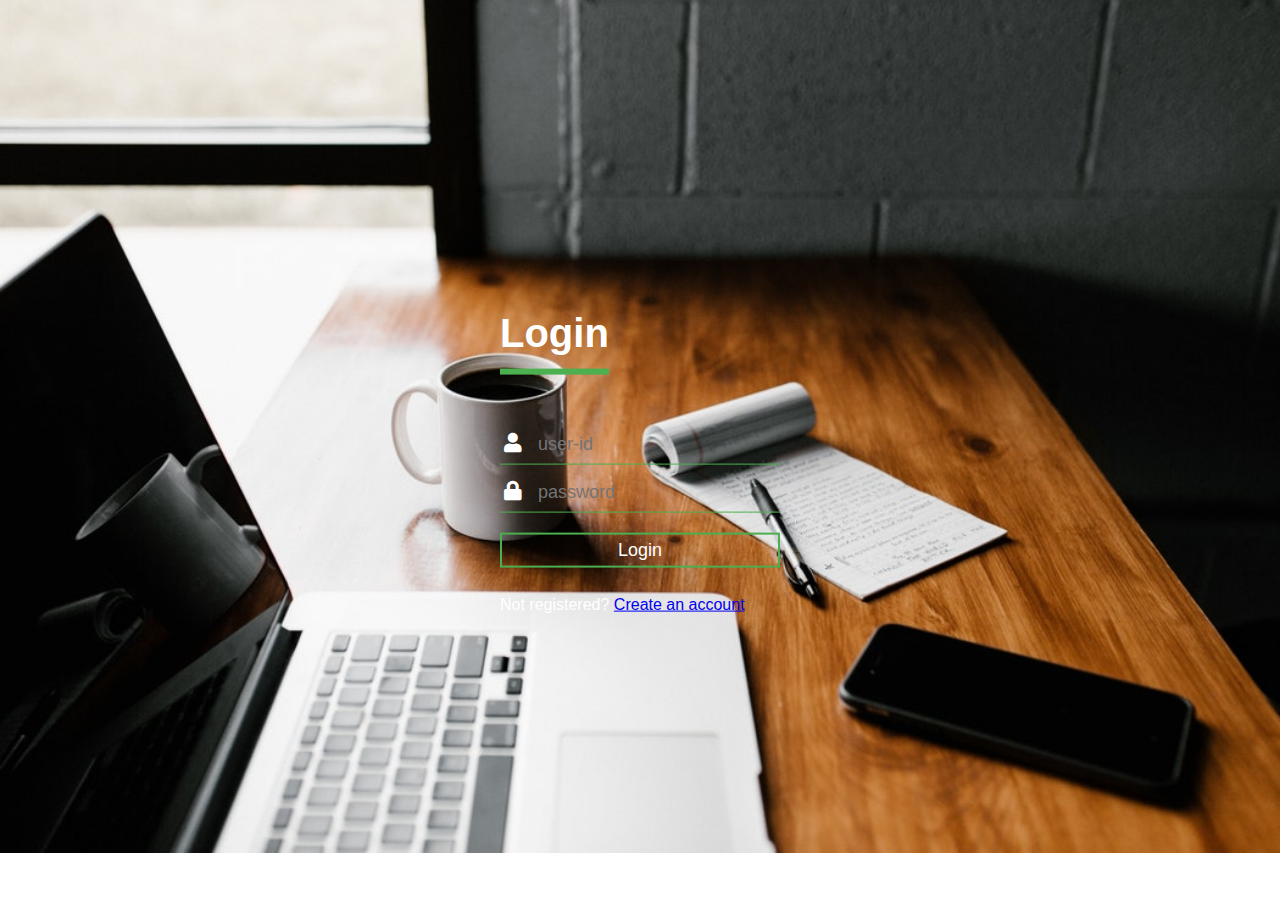
<file: index.html>
<!DOCTYPE html>
<html  lang="en" dir="ltr">
<head>
	 <meta charset="utf-8">
     <title>Log In</title>
	<link rel="stylesheet" type="text/css" href="login.css">
	<script src="login.js"></script>
<style>
body{
  margin: 0;
  padding: 0;
  font-family: sans-serif;
  background: url(hi2.jpg) no-repeat;
  background-size:cover;
}</style>
</head>
<body>
 <form class="login-form" name="formReg" onsubmit="validateLogForm();" action="login.php" method="post">
	<div class="login-page">
		 <h1>Login</h1>
	      <div class="textbox">
		 <i class="fas fa-user"></i>
		  <input name="uid" type="text" placeholder="user-id" required="Enter user-id"/>
		</div>
		<div class="textbox">
            <i class="fas fa-lock"></i>
            <input name="pwd" type="password" placeholder="password" required/>
        </div>
 <input type="Submit" class="btn" value="Login">
		  <p class="message">Not registered? <a href="register.html">Create an account</a></p>
	</div>
  </form>
</body>
</file>
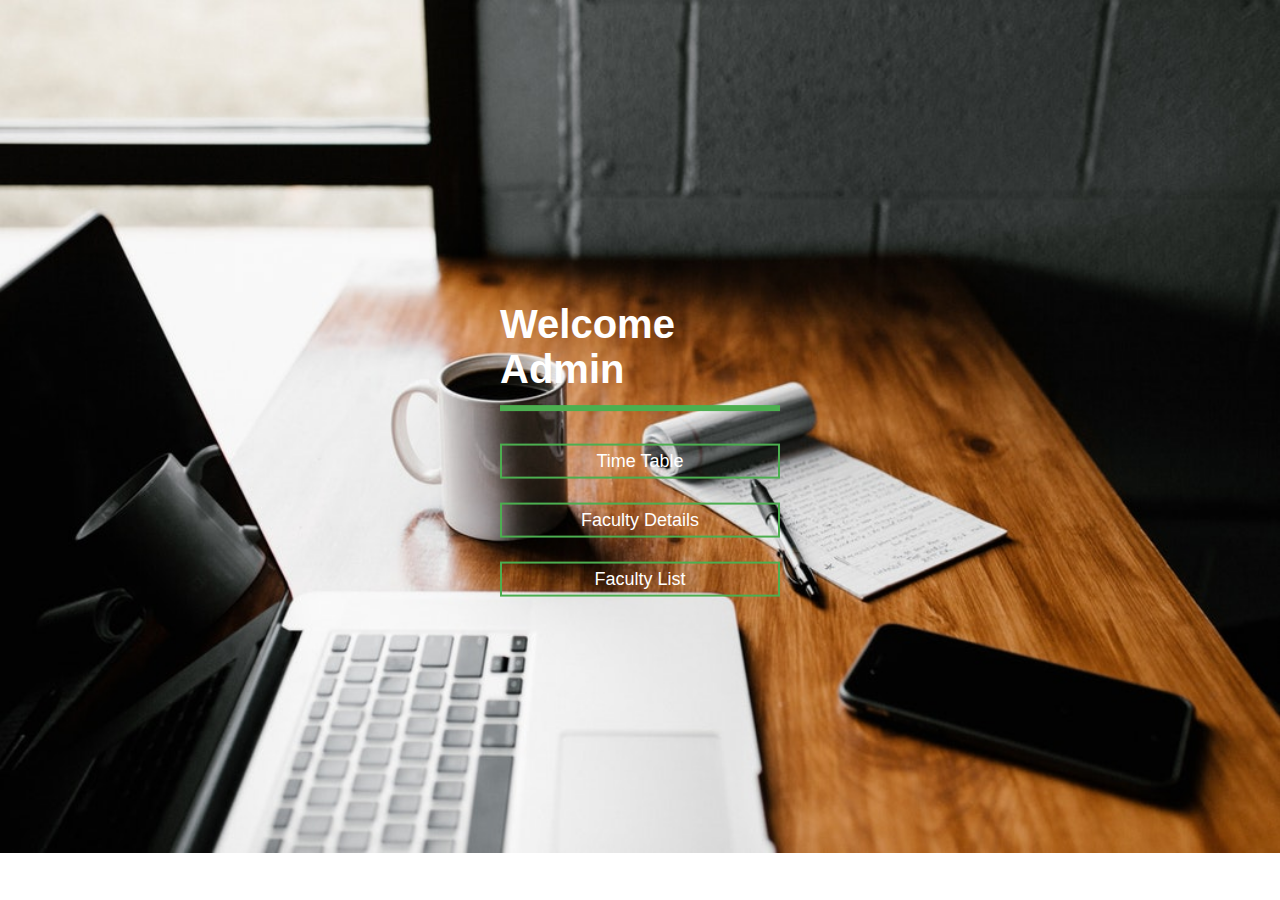
<file: admintype.html>
<!DOCTYPE html>
<html>
<head>
	<meta charset="utf-8">
	<link rel="stylesheet" type="text/css" href="login.css">
<style>
body{
  margin: 0;
  padding: 0;
  font-family: sans-serif;
  background: url(hi2.jpg) no-repeat;
  background-size: cover;
}</style>
</head>
<body>
	<form method="post" action="">
    <div class="login-page">
	<h1 >Welcome Admin</h1>
	
	  <div class="login-page" style="float:left;position:relative;top:50%;left:50%">
		 <input  type="Submit" formaction="admin.html" class="btn"  value="Time Table"></form>
	  </div>
	
	  <div class="login-page" style="float:right;position:relative;top:50%;right:25%">
		 <input type="Submit" formaction="faculty.html" class="btn"  value="Faculty Details"></form>
		</div>
		<div class="login-page" style="float:right;position:relative;top:50%;right:25%">
		 <input type="Submit" formaction="list.php" class="btn"  value="Faculty List"></form>
		</div>
	</div>
</form>
</body>
</html>
</file>
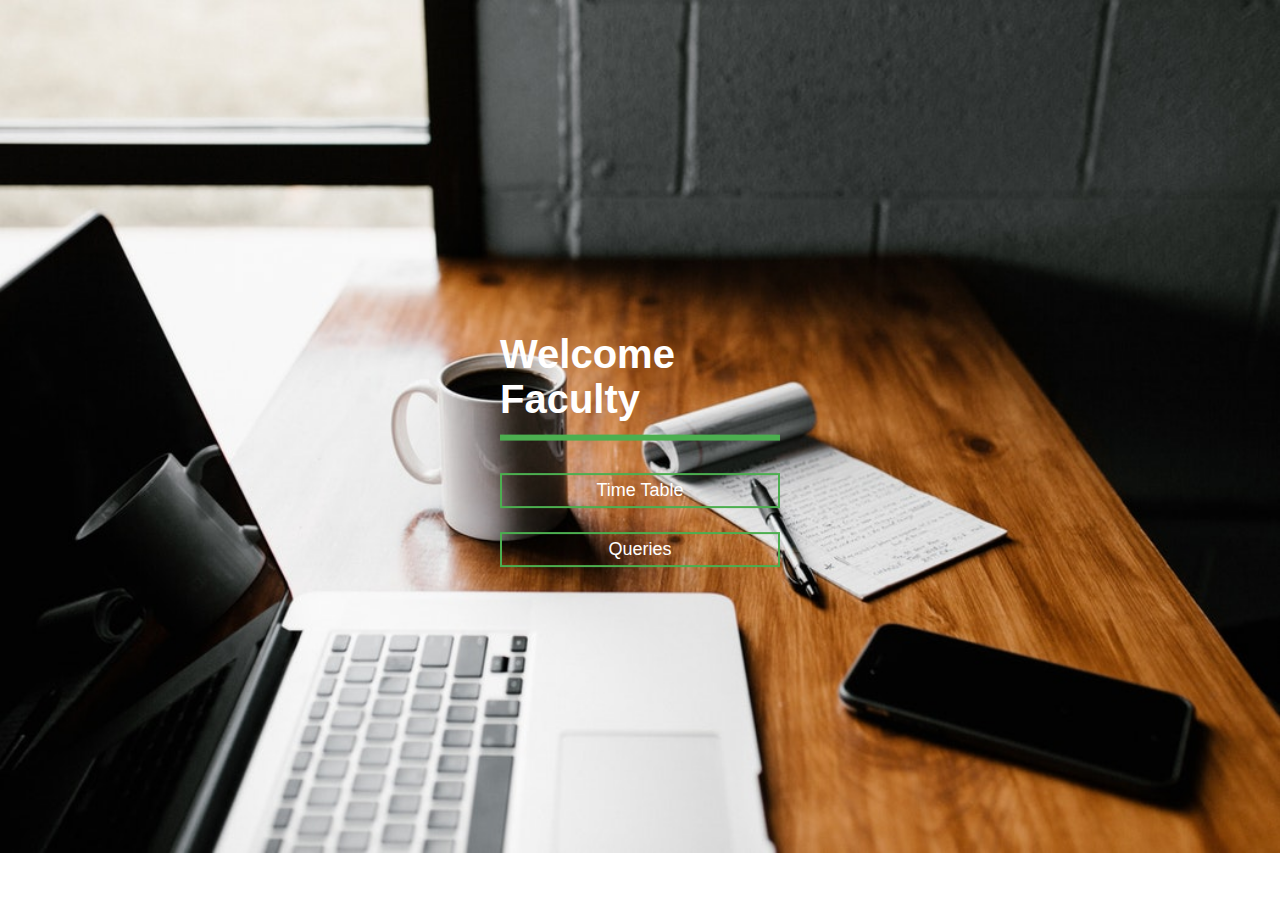
<file: facultyview.html>
<!DOCTYPE html>
<html>
<head>
	<meta charset="utf-8">
	<link rel="stylesheet" type="text/css" href="login.css">
<style>
body{
  margin: 0;
  padding: 0;
  font-family: sans-serif;
  background: url(hi2.jpg) no-repeat;
  background-size:cover;
}</style>
</head>
<body>
	<form method="post" action="">
    <div class="login-page">
	<h1 >Welcome Faculty</h1>
	
	  <div class="login-page" style="float:left;position:relative;top:50%;left:50%">
		 <input  type="Submit" formaction="display.php" class="btn"  value="Time Table"></form>
	  </div>
	
	  <div class="login-page" style="float:right;position:relative;top:70%;right:25%">
		 <input type="Submit" formaction="queries.html" class="btn"  value="Queries"></form>
		</div>
	</div>
</form>
</body>
</html>
</file>
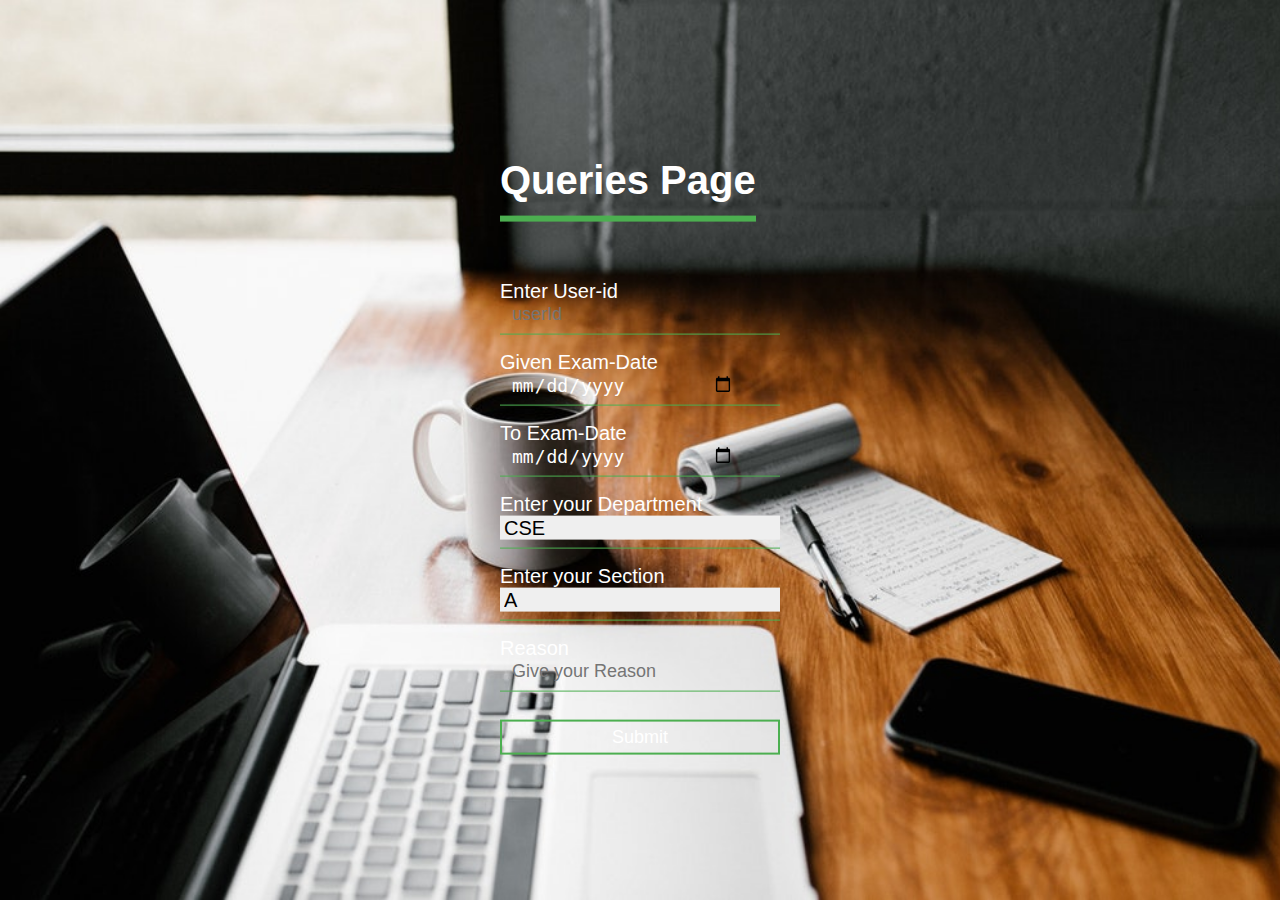
<file: queries.html>
<html>
<head>
	<link rel="stylesheet" type="text/css" href="login.css">
	<script type="text/javascript">
	function checkForm(form)
	{
	 if(form.edate.value == form.tdate.value) {
		 alert("Error: given date and to date  must not be same");
			return false;
		}
	}
	</script>
<body>
	<div class="login-page">
		<h1>Queries Page</h1>
		<form action="queries.php" method="POST" onsubmit="return checkForm(this);">
			<div class="textbox">
Enter User-id<input name="uid" type="text" placeholder="userId" maxlength="10" size="16" required>
</div>
 <div class="textbox">Given Exam-Date<input type="date" id="date" name="edate" required></div>
  <div class="textbox">To Exam-Date<input type="date" id="date" name="tdate" required></div>
<div class="textbox">
Enter your Department
<select name="dept" required>
<option value="CSE">CSE</option>
<option value="IT">IT</option>
<option value="MECH">MECH</option>
<option value="EEE">EEE</option>
<option value="ECE">ECE</option>
<option value="CIV">CIV</option>
<option value="CHEM">CHEM</option>
</select>
</div>
<div class="textbox">
	Enter your Section
	<select name="section" required>
		<option value="A">A</option>
		<option value="B">B</option>
		<option value="C">C</option>
	</select>
</div>
<div class="textbox">
	Reason<input name="re" type="text" placeholder="Give your Reason" required>
</div>
<p align="center"><input type="submit" id="submit" class="btn" name="submit" value="Submit">
</form>
	  </div>
	</div>
</body>
</file>
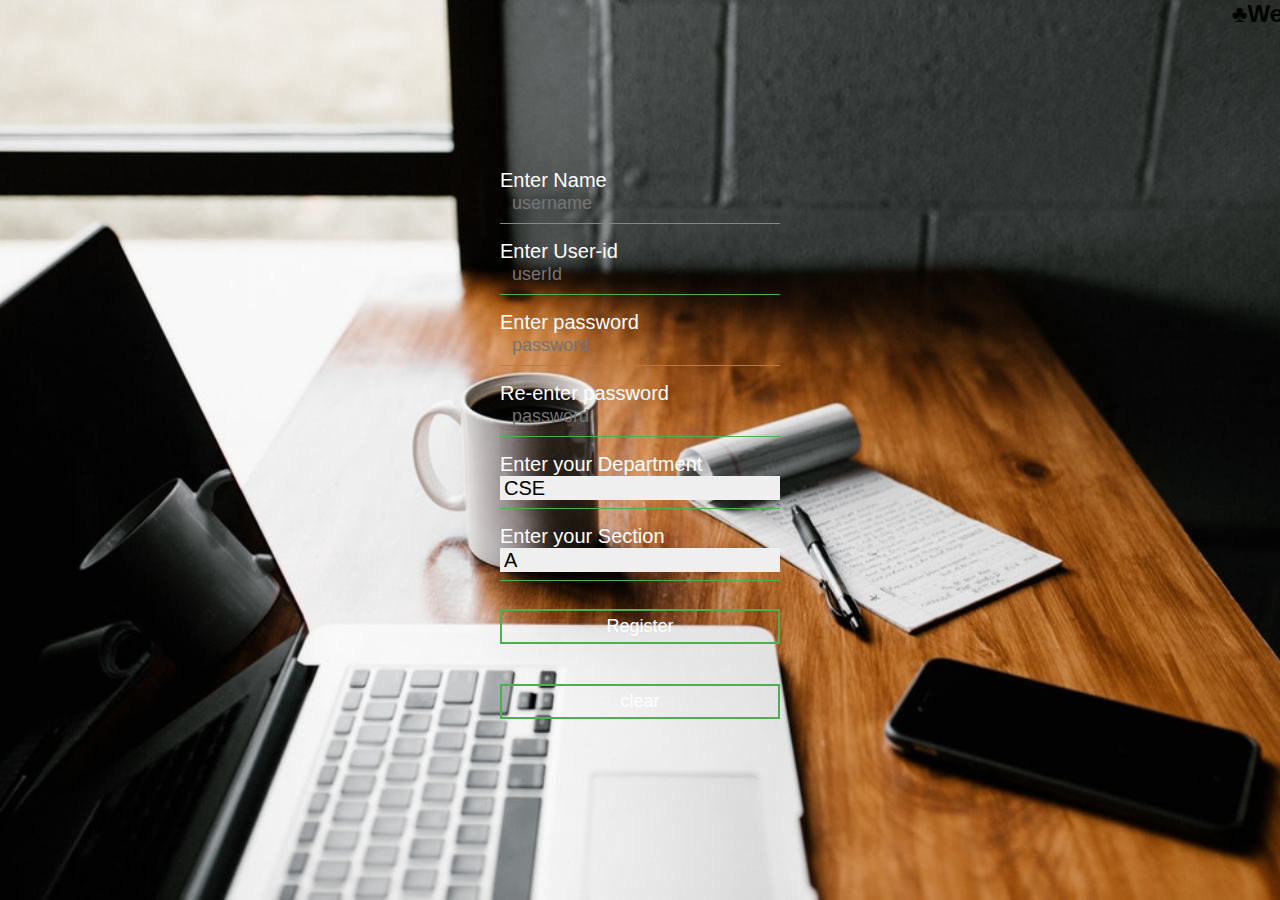
<file: register.html>
<html>
<head>
	<title>register</title>
	<link rel="stylesheet" type="text/css" href="login.css">
	<script type="text/javascript">
	function checkForm(form)
	{
	 if(form.pwd.value != form.repwd.value) {
		 alert("Error: Password and Confirm Password must be same");
			return false;
		}
	}
	</script>
</head>
<body>
 
<h2><marquee>&clubs;Welcome to Registration Section&clubs;</marquee></h2>
	<div class="login-page">
		<form action="index.php" method="POST" onsubmit="return checkForm(this);">
			<div class="textbox">
Enter Name<input name="uname" type="text" placeholder="username" maxlength="32" size="16" required>
</div>
<div class="textbox">
Enter User-id<input name="uid" type="text" placeholder="userId" maxlength="10" size="16" required>
</div>
<div class="textbox">
Enter password<input name="pwd" type="password" placeholder="password" minlength="8" size="16" required>
</div>
<div class="textbox">
Re-enter password<input name="repwd"type="password" placeholder="password" minlength="8" size="16" required>
</div>
<div class="textbox">
Enter your Department
<select name="dept" required>
<option value="CSE">CSE</option>
<option value="IT">IT</option>
<option value="MECH">MECH</option>
<option value="EEE">EEE</option>
<option value="ECE">ECE</option>
<option value="CIV">CIV</option>
<option value="CHEM">CHEM</option>
</select>
</div>
<div class="textbox">
	Enter your Section
	<select name="section" required>
		<option value="A">A</option>
		<option value="B">B</option>
		<option value="C">C</option>
	</select>
</div>
<p align="center"><input type="submit" id="submit" class="btn" name="submit" value="Register">
<p align="center"><input type="reset" id="reset" class="btn" name="reset" value="clear">
</form>
	  </div>
	</div>
</body>
</file>
<file: login.css>
@import "https://use.fontawesome.com/releases/v5.5.0/css/all.css";
body{
  margin: 0;
  padding: 0;
  font-family: sans-serif;
  background: url(hi2.jpg) no-repeat;
  background-size:cover;
}
.login-page {
  width: 280px;
  position: absolute;
  top: 50%;
  left: 50%;
  transform: translate(-50%,-50%);
  color: white;
}
.login-page h1{
 float: left;
  font-size: 40px;
  border-bottom: 6px solid #4caf50;
  margin-bottom: 50px;
  padding: 13px 0;
}
.textbox{
  width: 100%;
  overflow: hidden;
  font-size: 20px;
  padding: 8px 0;
  margin: 8px 0;
  border-bottom: 1px solid #4caf50;
}
.textbox i{
  width: 26px;
  float: left;
  text-align: center;
}
.fa, .fas{
font-weight:900;
} 
.fa, .far, .fas{
font-family:"Font Awesome 5 Free";
} 
.fa, .fab, .fal, .far, .fas{
-moz-osx-font-smoothing:grayscale;
-webkit-font-smoothing:antialiased;
display:inline-block;
font-style:normal;
font-variant:normal;
text-rendering:auto;
line-height:1;
}
.textbox input{
  border: none;
  outline: none;
  background: none;
  color: white;
  font-size: 18px;
  width: 80%;
  float: left;
  margin: 0 10px;
}
.btn{
  width: 100%;
  background: none;
  border: 2px solid #4caf50;
  color: white;
  padding: 5px;
  font-size: 18px;
  cursor: pointer;
  margin: 12px 0;
}

.textbox .message {
  margin: 15px 0 0;
  color: #0000cc;
  font-size: 12px;
}
.textbox .message a {
  color: #0000cc;
  text-decoration: none;
}
.form .register-form {
  display: none;
}
.container {
  position: relative;
  z-index: 1;
  max-width: 300px;
  margin: 0 auto;
}
.container:before, .container:after {
  content: "";
  display: block;
  clear: both;
}
.container .info {
  margin: 50px auto;
  text-align: center;
}
.container .info h1 {
  margin: 0 0 15px;
  padding: 0;
  font-size: 36px;
  font-weight: 300;
  color: #1a1a1a;
}
.container .info span {
  color: #4d4d4d;
  font-size: 12px;
}
.container .info span a {
  color: #000000;
  text-decoration: none;
}
.container .info span .fa {
  color: #EF3B3A;
}

.textbox select{
  line-height: 1;
  border: 0;
  padding: 0;
  border-radius: 0;
  width: 120%;
  position: relative;
  z-index: 10;
  font-size: 1em;
  color:black;
}
</file>
